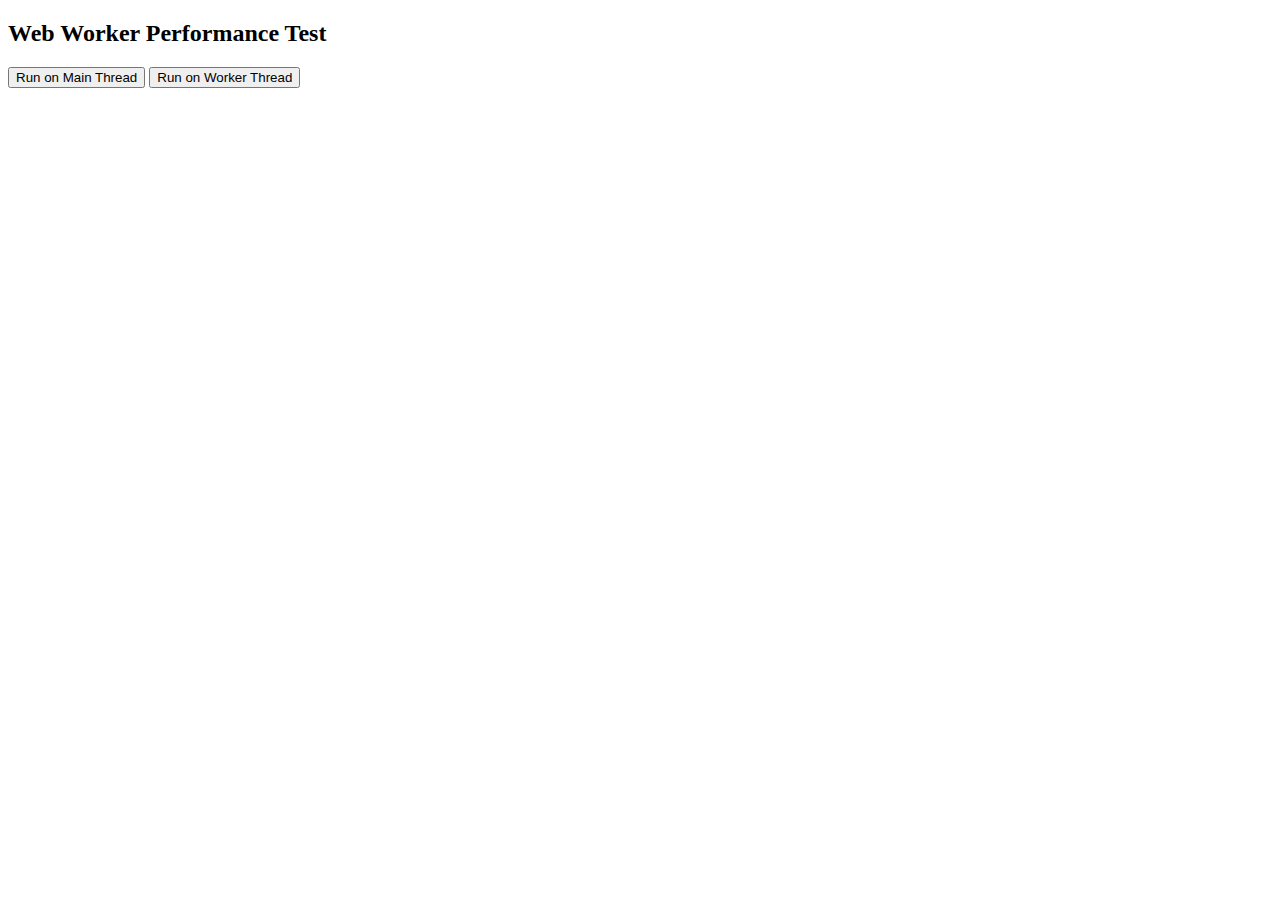
<file: index.html>
<!DOCTYPE html>
<html lang="en">
<head>
    <meta charset="UTF-8">
    <meta name="viewport" content="width=device-width, initial-scale=1.0">
    <title>Web Worker Test</title>
</head>
<body>
    <h2>Web Worker Performance Test</h2>
    <button onclick="runMainThread()">Run on Main Thread</button>
    <button onclick="runWorkerThread()">Run on Worker Thread</button>
    <p id="output"></p>

    <script>
        let num = 100000000; // Beban perhitungan (bisa diubah)

        // Tes tanpa Web Worker (Main Thread)
        function runMainThread() {
            let output = document.getElementById("output");
            output.textContent = "Processing in main thread...";
            let startTime = performance.now();
            let result = 0;

            for (let i = 0; i < num; i++) {
                result += Math.sqrt(i);
            }

            let endTime = performance.now();
            output.textContent = `Main thread done in ${(endTime - startTime).toFixed(2)} ms`;
        }

        // Tes dengan Web Worker
        function runWorkerThread() {
            if (window.Worker) {
                let output = document.getElementById("output");
                output.textContent = "Processing in Web Worker...";
                let startTime = performance.now();

                let worker = new Worker("worker.js");
                worker.postMessage(num);

                worker.onmessage = function(event) {
                    let endTime = performance.now();
                    output.textContent = `Worker thread berhasil ${(endTime - startTime).toFixed(2)} ms`;
                };
            } else {
                alert("Web Workers not supported in this browser.");
            }
        }
    </script>
</body>
</html>
</file>
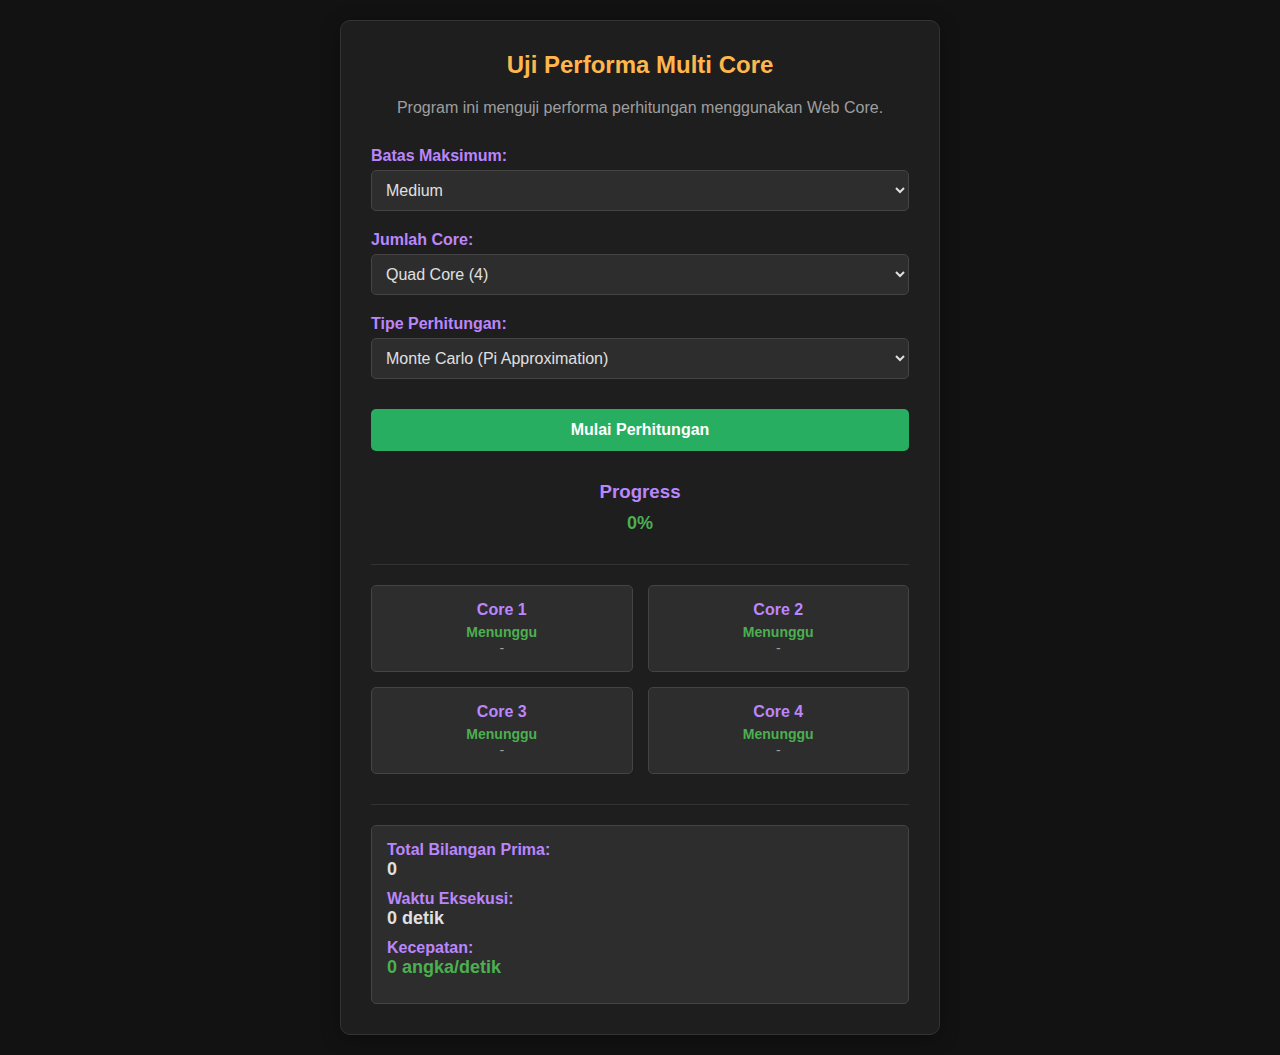
<file: Core Tools/index.html>
<!DOCTYPE html>
<html lang="id">
<head>
    <meta charset="UTF-8">
    <meta name="viewport" content="width=device-width, initial-scale=1.0">
    <title>skynet tools</title>
    <link rel="stylesheet" href="style.css">
</head>
<body>
    <div class="container">
        <h1>Uji Performa Multi Core</h1>
        <p class="description">
            Program ini menguji performa perhitungan menggunakan Web Core.
        </p>
        
        <div class="control-group">
            <label for="maxNumber">Batas Maksimum:</label>
            <select id="maxNumber">
                <option value="500000000">Low</option>
                <option value="4500000000" selected>Medium</option>
                <option value="8500000000">High</option>
                <option value="87000000000">Infinity</option>
            </select>
        </div>
        
        <div class="control-group">
            <label for="workerCount">Jumlah Core:</label>
            <select id="workerCount">
                <option value="1">Single Core (1)</option>
    <option value="2">Dual Core (2)</option>
    <option value="4" selected>Quad Core (4)</option>
    <option value="6">Hexa Core (6)</option>
    <option value="8">Octa Core (8)</option>
    <option value="12">Dodeca Core (12)</option>
    <option value="16">Hexadeca Core (16)</option>
</select>
            </div>
        
        <div class="control-group">
            <label for="calcType">Tipe Perhitungan:</label>
            <select id="calcType">
                <option value="prima">Bilangan Prima</option>
                <option value="montecarlo" selected >Monte Carlo (Pi Approximation)</option>
            </select>
        </div>
        
        <button id="startBtn">Mulai Perhitungan</button>
        <button id="stopBtn" class="stop-btn hidden">Hentikan</button>
        
        <div class="progress-container">
            <h3>Progress</h3>
            <div id="progressPercent">0%</div>
        </div>
        
        <div class="divider"></div>
        
        <div class="workers-container" id="workersContainer">
            <!-- Core cards will be generated here -->
        </div>
        
        <div class="divider"></div>
        
        <div class="results">
            <div class="result-item">
                <span class="result-label" id="resultLabel1">Total Bilangan Prima:</span><br>
                <span class="result-value" id="totalPrimes">0</span>
            </div>
            
            <div class="result-item">
                <span class="result-label">Waktu Eksekusi:</span><br>
                <span class="result-value" id="executionTime">0 detik</span>
            </div>
            
            <div class="result-item">
                <span class="result-label" id="resultLabel2">Kecepatan:</span><br>
                <span class="result-value speed-value" id="calculationSpeed">0 angka/detik</span>
            </div>
        </div>
    </div>

    <script src="script.js"></script>
</body>
</html>
</file>
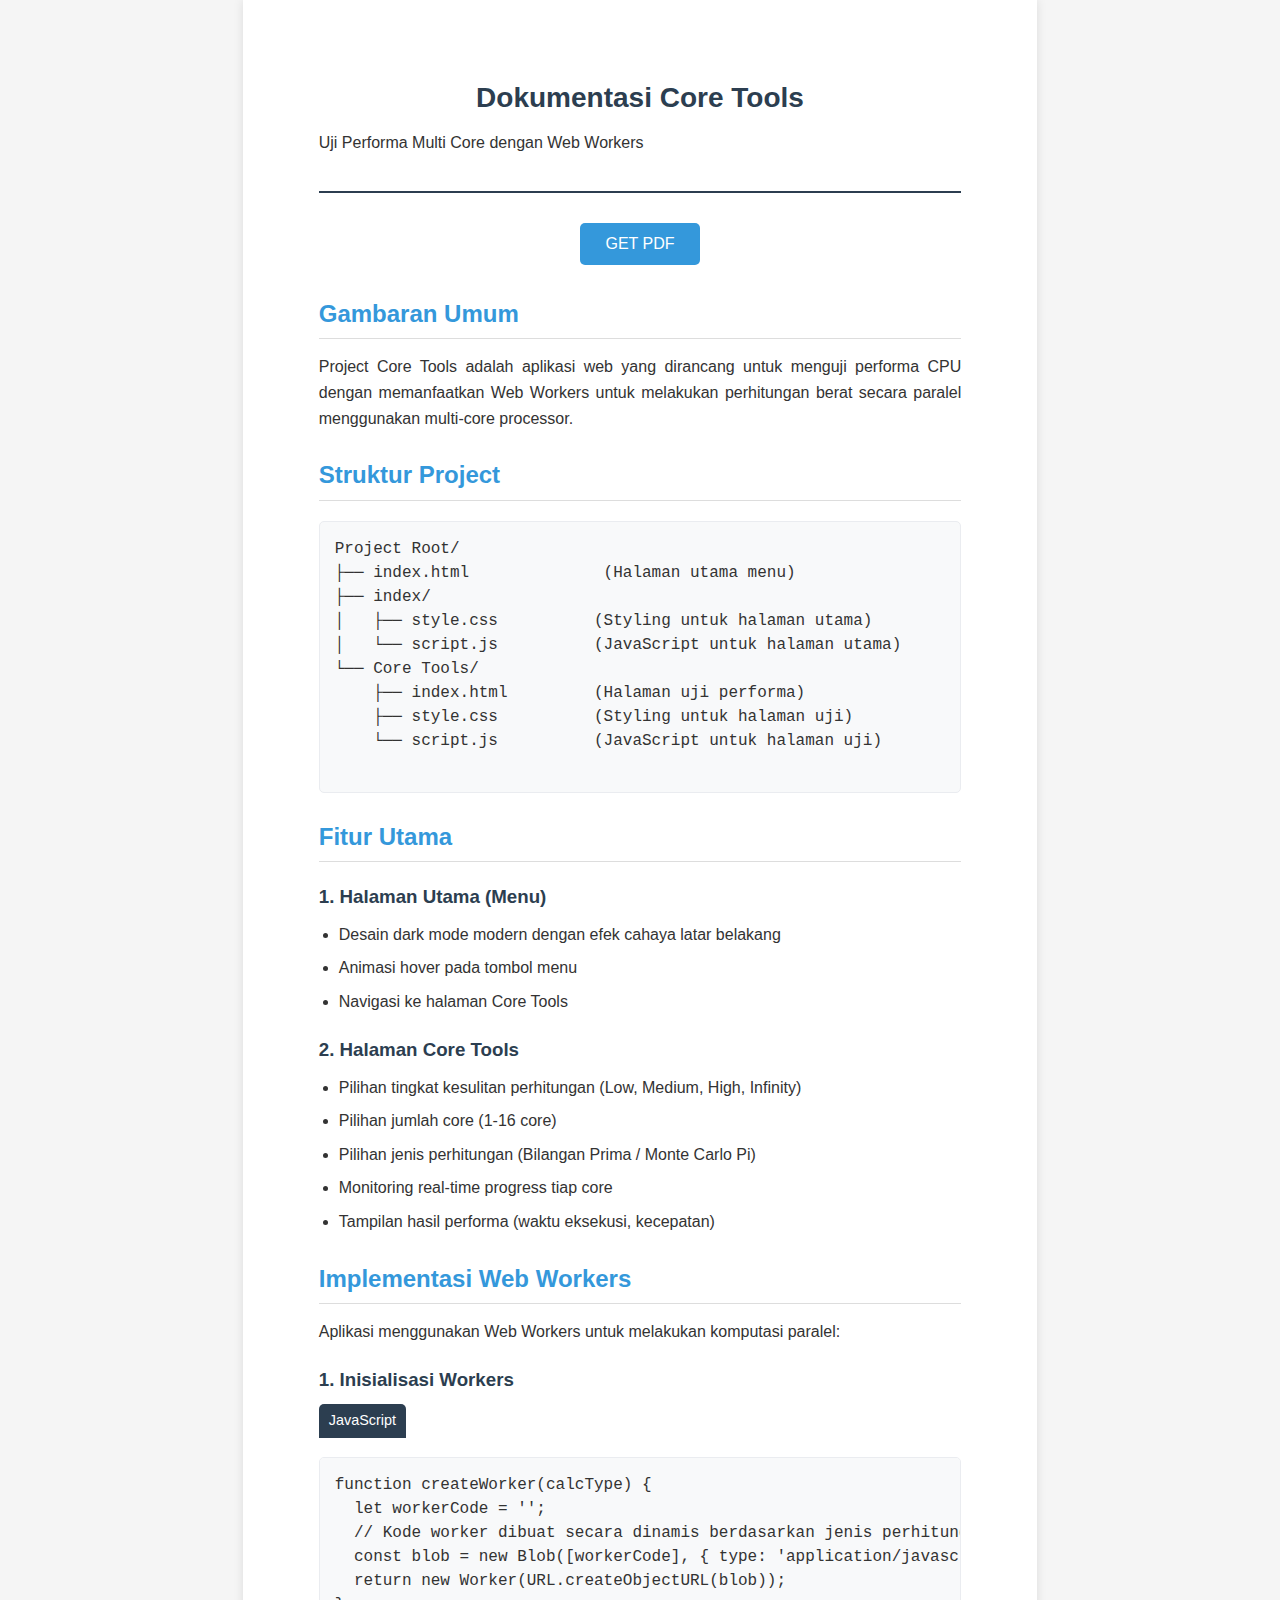
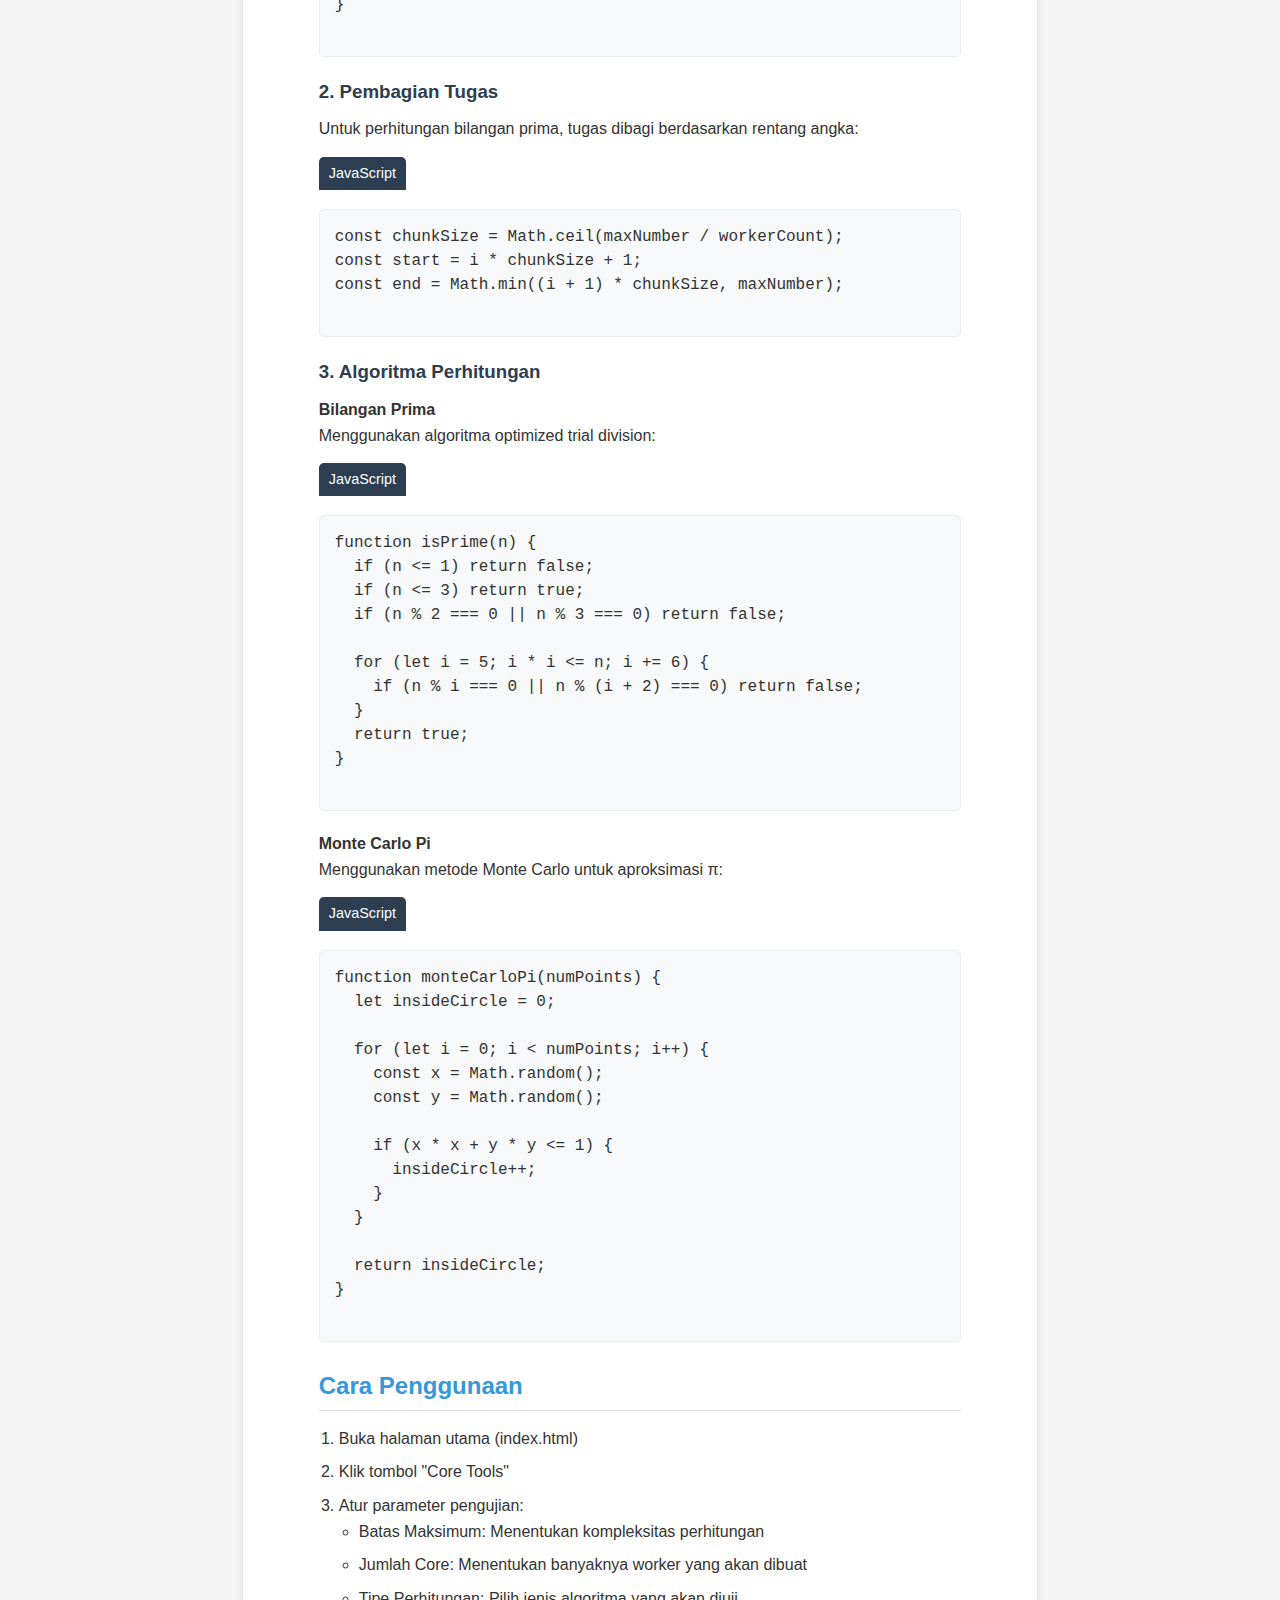
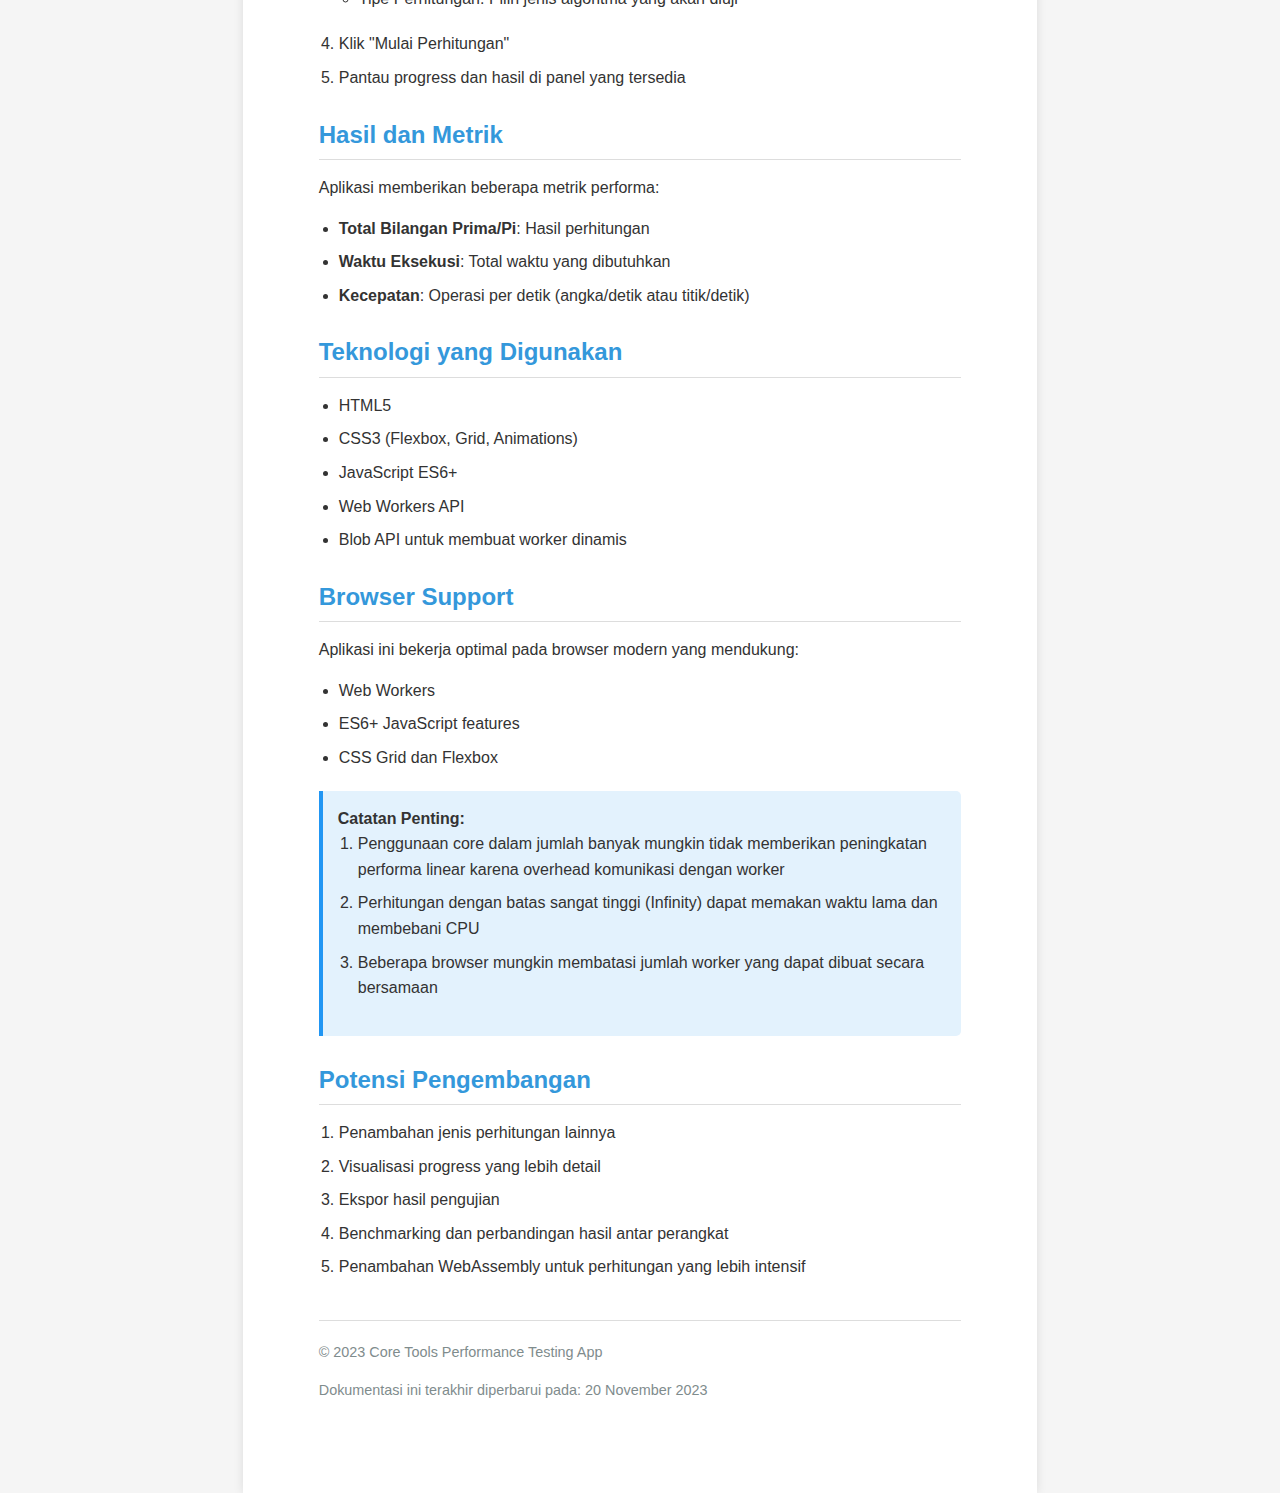
<file: about/about.html>
<!DOCTYPE html>
<html lang="id">
<head>
    <meta charset="UTF-8">
    <meta name="viewport" content="width=device-width, initial-scale=1.0">
    <title>Dokumentasi Core Tools - Uji Performa Multi Core</title>
    <style>
        /* CSS untuk styling dokumentasi */
        * {
            margin: 0;
            padding: 0;
            box-sizing: border-box;
            font-family: 'Segoe UI', Tahoma, Geneva, Verdana, sans-serif;
        }
        
        body {
            background-color: #f5f5f5;
            color: #333;
            line-height: 1.6;
            padding: 0;
            margin: 0;
        }
        
        .container {
            max-width: 210mm; /* A4 width */
            min-height: 297mm; /* A4 height */
            margin: 0 auto;
            background: white;
            padding: 20mm;
            box-shadow: 0 0 10px rgba(0, 0, 0, 0.1);
        }
        
        header {
            text-align: center;
            margin-bottom: 30px;
            border-bottom: 2px solid #2c3e50;
            padding-bottom: 20px;
        }
        
        h1 {
            color: #2c3e50;
            font-size: 28px;
            margin-bottom: 10px;
        }
        
        h2 {
            color: #3498db;
            margin: 25px 0 15px 0;
            padding-bottom: 5px;
            border-bottom: 1px solid #ddd;
        }
        
        h3 {
            color: #2c3e50;
            margin: 20px 0 10px 0;
        }
        
        p {
            margin-bottom: 15px;
            text-align: justify;
        }
        
        ul, ol {
            margin-left: 20px;
            margin-bottom: 20px;
        }
        
        li {
            margin-bottom: 8px;
        }
        
        code {
            background-color: #f8f9fa;
            border: 1px solid #eaecf0;
            border-radius: 3px;
            padding: 2px 5px;
            font-family: 'Consolas', 'Monaco', monospace;
            font-size: 0.9em;
        }
        
        pre {
            background-color: #f8f9fa;
            border: 1px solid #eaecf0;
            border-radius: 5px;
            padding: 15px;
            overflow-x: auto;
            margin: 20px 0;
            font-family: 'Consolas', 'Monaco', monospace;
            line-height: 1.5;
        }
        
        .code-block {
            position: relative;
        }
        
        .code-header {
            background: #2c3e50;
            color: white;
            padding: 5px 10px;
            border-top-left-radius: 5px;
            border-top-right-radius: 5px;
            font-size: 0.9em;
            display: inline-block;
            margin-bottom: -1px;
        }
        
        .note {
            background-color: #e3f2fd;
            border-left: 4px solid #2196f3;
            padding: 15px;
            margin: 20px 0;
            border-radius: 0 5px 5px 0;
        }
        
        .warning {
            background-color: #ffecb3;
            border-left: 4px solid #ffc107;
            padding: 15px;
            margin: 20px 0;
            border-radius: 0 5px 5px 0;
        }
        
        .footer {
            text-align: center;
            margin-top: 40px;
            padding-top: 20px;
            border-top: 1px solid #ddd;
            color: #7f8c8d;
            font-size: 0.9em;
        }
        
        .button-container {
            text-align: center;
            margin: 30px 0;
        }
        
        .print-button {
            background-color: #3498db;
            color: white;
            border: none;
            padding: 12px 25px;
            border-radius: 5px;
            cursor: pointer;
            font-size: 16px;
            transition: background-color 0.3s;
        }
        
        .print-button:hover {
            background-color: #2980b9;
        }
        
        @media print {
            body {
                background: white;
            }
            
            .container {
                box-shadow: none;
                padding: 0;
                margin: 0;
                max-width: 100%;
            }
            
            .print-button {
                display: none;
            }
            
            .note, .warning {
                border: 1px solid #ddd;
            }
        }
    </style>
</head>
<body>
    <div class="container">
        <header>
            <h1>Dokumentasi Core Tools</h1>
            <p>Uji Performa Multi Core dengan Web Workers</p>
        </header>
        
        <div class="button-container">
            <button class="print-button" onclick="window.print()">GET PDF</button>
        </div>
        
        <h2>Gambaran Umum</h2>
        <p>Project Core Tools adalah aplikasi web yang dirancang untuk menguji performa CPU dengan memanfaatkan Web Workers untuk melakukan perhitungan berat secara paralel menggunakan multi-core processor.</p>
        
        <h2>Struktur Project</h2>
        <pre>
Project Root/
├── index.html              (Halaman utama menu)
├── index/
│   ├── style.css          (Styling untuk halaman utama)
│   └── script.js          (JavaScript untuk halaman utama)
└── Core Tools/
    ├── index.html         (Halaman uji performa)
    ├── style.css          (Styling untuk halaman uji)
    └── script.js          (JavaScript untuk halaman uji)
        </pre>
        
        <h2>Fitur Utama</h2>
        
        <h3>1. Halaman Utama (Menu)</h3>
        <ul>
            <li>Desain dark mode modern dengan efek cahaya latar belakang</li>
            <li>Animasi hover pada tombol menu</li>
            <li>Navigasi ke halaman Core Tools</li>
        </ul>
        
        <h3>2. Halaman Core Tools</h3>
        <ul>
            <li>Pilihan tingkat kesulitan perhitungan (Low, Medium, High, Infinity)</li>
            <li>Pilihan jumlah core (1-16 core)</li>
            <li>Pilihan jenis perhitungan (Bilangan Prima / Monte Carlo Pi)</li>
            <li>Monitoring real-time progress tiap core</li>
            <li>Tampilan hasil performa (waktu eksekusi, kecepatan)</li>
        </ul>
        
        <h2>Implementasi Web Workers</h2>
        <p>Aplikasi menggunakan Web Workers untuk melakukan komputasi paralel:</p>
        
        <h3>1. Inisialisasi Workers</h3>
        <div class="code-block">
            <div class="code-header">JavaScript</div>
            <pre>
function createWorker(calcType) {
  let workerCode = '';
  // Kode worker dibuat secara dinamis berdasarkan jenis perhitungan
  const blob = new Blob([workerCode], { type: 'application/javascript' });
  return new Worker(URL.createObjectURL(blob));
}
            </pre>
        </div>
        
        <h3>2. Pembagian Tugas</h3>
        <p>Untuk perhitungan bilangan prima, tugas dibagi berdasarkan rentang angka:</p>
        <div class="code-block">
            <div class="code-header">JavaScript</div>
            <pre>
const chunkSize = Math.ceil(maxNumber / workerCount);
const start = i * chunkSize + 1;
const end = Math.min((i + 1) * chunkSize, maxNumber);
            </pre>
        </div>
        
        <h3>3. Algoritma Perhitungan</h3>
        
        <h4>Bilangan Prima</h4>
        <p>Menggunakan algoritma optimized trial division:</p>
        <div class="code-block">
            <div class="code-header">JavaScript</div>
            <pre>
function isPrime(n) {
  if (n <= 1) return false;
  if (n <= 3) return true;
  if (n % 2 === 0 || n % 3 === 0) return false;
  
  for (let i = 5; i * i <= n; i += 6) {
    if (n % i === 0 || n % (i + 2) === 0) return false;
  }
  return true;
}
            </pre>
        </div>
        
        <h4>Monte Carlo Pi</h4>
        <p>Menggunakan metode Monte Carlo untuk aproksimasi π:</p>
        <div class="code-block">
            <div class="code-header">JavaScript</div>
            <pre>
function monteCarloPi(numPoints) {
  let insideCircle = 0;
  
  for (let i = 0; i < numPoints; i++) {
    const x = Math.random();
    const y = Math.random();
    
    if (x * x + y * y <= 1) {
      insideCircle++;
    }
  }
  
  return insideCircle;
}
            </pre>
        </div>
        
        <h2>Cara Penggunaan</h2>
        <ol>
            <li>Buka halaman utama (index.html)</li>
            <li>Klik tombol "Core Tools"</li>
            <li>Atur parameter pengujian:
                <ul>
                    <li>Batas Maksimum: Menentukan kompleksitas perhitungan</li>
                    <li>Jumlah Core: Menentukan banyaknya worker yang akan dibuat</li>
                    <li>Tipe Perhitungan: Pilih jenis algoritma yang akan diuji</li>
                </ul>
            </li>
            <li>Klik "Mulai Perhitungan"</li>
            <li>Pantau progress dan hasil di panel yang tersedia</li>
        </ol>
        
        <h2>Hasil dan Metrik</h2>
        <p>Aplikasi memberikan beberapa metrik performa:</p>
        <ul>
            <li><strong>Total Bilangan Prima/Pi</strong>: Hasil perhitungan</li>
            <li><strong>Waktu Eksekusi</strong>: Total waktu yang dibutuhkan</li>
            <li><strong>Kecepatan</strong>: Operasi per detik (angka/detik atau titik/detik)</li>
        </ul>
        
        <h2>Teknologi yang Digunakan</h2>
        <ul>
            <li>HTML5</li>
            <li>CSS3 (Flexbox, Grid, Animations)</li>
            <li>JavaScript ES6+</li>
            <li>Web Workers API</li>
            <li>Blob API untuk membuat worker dinamis</li>
        </ul>
        
        <h2>Browser Support</h2>
        <p>Aplikasi ini bekerja optimal pada browser modern yang mendukung:</p>
        <ul>
            <li>Web Workers</li>
            <li>ES6+ JavaScript features</li>
            <li>CSS Grid dan Flexbox</li>
        </ul>
        
        <div class="note">
            <strong>Catatan Penting:</strong> 
            <ol>
                <li>Penggunaan core dalam jumlah banyak mungkin tidak memberikan peningkatan performa linear karena overhead komunikasi dengan worker</li>
                <li>Perhitungan dengan batas sangat tinggi (Infinity) dapat memakan waktu lama dan membebani CPU</li>
                <li>Beberapa browser mungkin membatasi jumlah worker yang dapat dibuat secara bersamaan</li>
            </ol>
        </div>
        
        <h2>Potensi Pengembangan</h2>
        <ol>
            <li>Penambahan jenis perhitungan lainnya</li>
            <li>Visualisasi progress yang lebih detail</li>
            <li>Ekspor hasil pengujian</li>
            <li>Benchmarking dan perbandingan hasil antar perangkat</li>
            <li>Penambahan WebAssembly untuk perhitungan yang lebih intensif</li>
        </ol>
        
        <div class="footer">
            <p>© 2023 Core Tools Performance Testing App</p>
            <p>Dokumentasi ini terakhir diperbarui pada: 20 November 2023</p>
        </div>
    </div>
</body>
</html>
</file>
<file: Core Tools/style.css>
* {
  margin: 0;
  padding: 0;
  box-sizing: border-box;
  font-family: 'Segoe UI', Tahoma, Geneva, Verdana, sans-serif;
}

body {
  background-color: #121212;
  color: #e0e0e0;
  min-height: 100vh;
  padding: 20px;
  display: flex;
  justify-content: center;
  align-items: center;
}

.container {
  max-width: 600px;
  width: 100%;
  background: #1e1e1e;
  border-radius: 10px;
  padding: 30px;
  box-shadow: 0 4px 20px rgba(0, 0, 0, 0.3);
  border: 1px solid #333;
}

h1 {
  font-size: 24px;
  margin-bottom: 20px;
  color: #ffb74d;
  text-align: center;
}

.description {
  font-size: 16px;
  margin-bottom: 30px;
  color: #9e9e9e;
  text-align: center;
}

.control-group {
  margin-bottom: 20px;
}

.control-group label {
  display: block;
  font-weight: bold;
  margin-bottom: 5px;
  color: #bb86fc;
}

.control-group input,
.control-group select {
  width: 100%;
  padding: 10px;
  background-color: #2d2d2d;
  border: 1px solid #444;
  border-radius: 5px;
  font-size: 16px;
  color: #e0e0e0;
  transition: border-color 0.3s;
}

.control-group input:focus,
.control-group select:focus {
  outline: none;
  border-color: #bb86fc;
}

button {
  width: 100%;
  padding: 12px;
  color: white;
  border: none;
  border-radius: 5px;
  font-size: 16px;
  font-weight: bold;
  cursor: pointer;
  margin-top: 10px;
  transition: background-color 0.3s, transform 0.2s;
}

button:hover {
  transform: translateY(-1px);
}

button:active {
  transform: translateY(0);
}

button:disabled {
  background-color: #424242;
  cursor: not-allowed;
  transform: none;
}

#startBtn {
  background-color: #27ae60;
}

#startBtn:hover {
  background-color: #2ecc71;
}

.stop-btn {
  background-color: #c0392b;
}

.stop-btn:hover {
  background-color: #e74c3c;
}

.hidden {
  display: none;
}

.progress-container {
  margin: 30px 0;
  text-align: center;
}

.progress-container h3 {
  margin-bottom: 10px;
  color: #bb86fc;
}

#progressPercent {
  font-size: 18px;
  font-weight: bold;
  color: #4caf50;
}

.divider {
  height: 1px;
  background-color: #333;
  margin: 20px 0;
}

.workers-container {
  display: grid;
  grid-template-columns: repeat(2, 1fr);
  gap: 15px;
  margin-bottom: 30px;
}

.worker-card {
  background: #2d2d2d;
  border-radius: 5px;
  padding: 15px;
  text-align: center;
  border: 1px solid #444;
  transition: transform 0.2s;
}

.worker-card:hover {
  transform: translateY(-2px);
  box-shadow: 0 2px 8px rgba(0, 0, 0, 0.2);
}

.worker-id {
  font-weight: bold;
  font-size: 16px;
  margin-bottom: 5px;
  color: #bb86fc;
}

.worker-status {
  font-size: 14px;
  color: #4caf50;
  font-weight: bold;
}

.worker-time {
  font-size: 14px;
  color: #9e9e9e;
}

.cancelled-status {
  color: #e74c3c !important;
}

.results {
  margin-top: 20px;
  background: #2d2d2d;
  padding: 15px;
  border-radius: 5px;
  border: 1px solid #444;
}

.result-item {
  margin-bottom: 10px;
}

.result-label {
  font-weight: bold;
  color: #bb86fc;
}

.result-value {
  font-weight: bold;
  font-size: 18px;
  color: #e0e0e0;
}

.speed-value {
  color: #4caf50;
}
</file>
